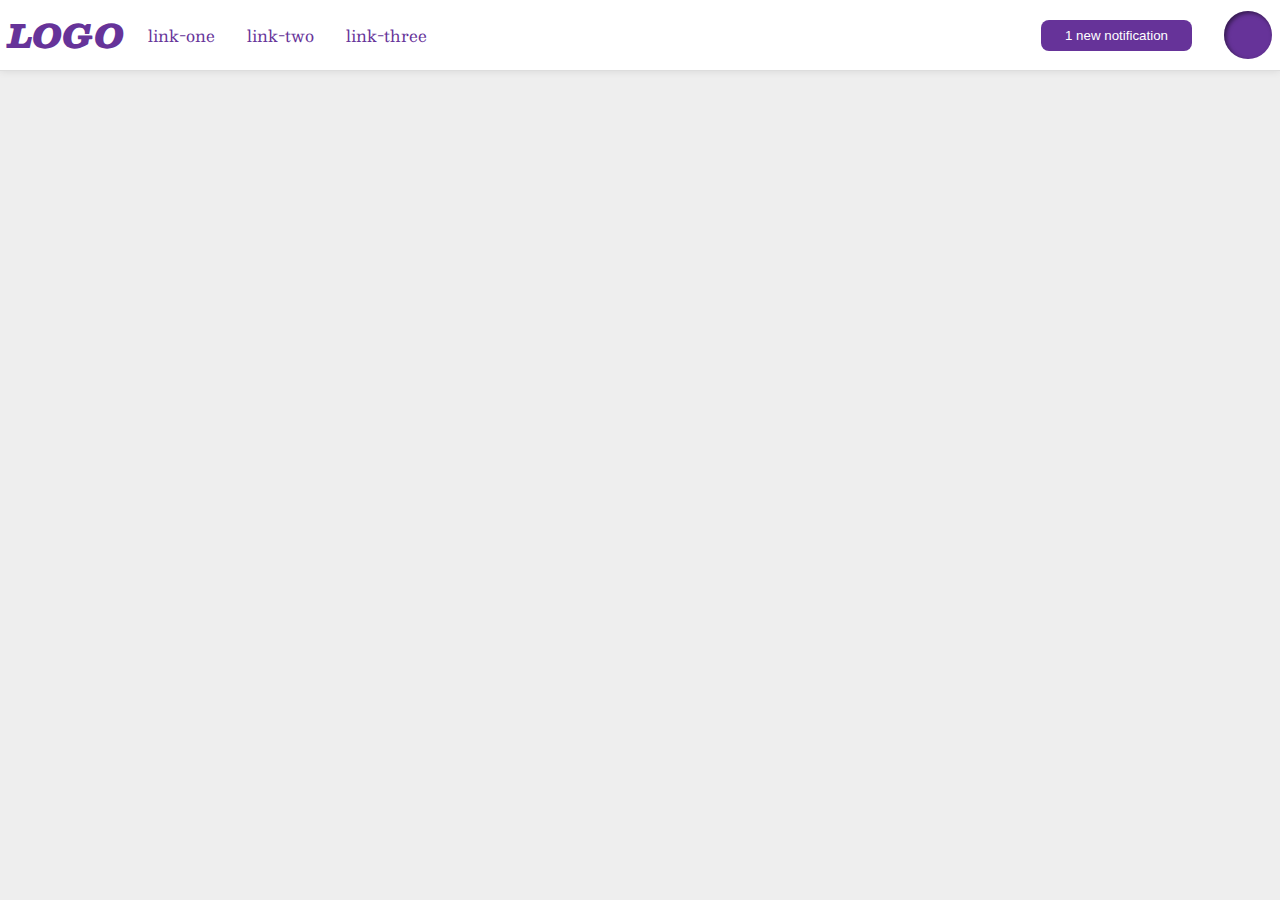
<file: foundations/flex/03-flex-header-2/index.html>
<!DOCTYPE html>
<html lang="en">
  <head>
    <meta charset="UTF-8">
    <meta http-equiv="X-UA-Compatible" content="IE=edge">
    <meta name="viewport" content="width=device-width, initial-scale=1.0">
    <title>Flex Header 2</title>
    <link rel="stylesheet" href="style.css">
  </head>
  <body>
    <div class="header">
      <div class="left-section">
        <div class="logo">LOGO</div>
        <ul class="links">
        <li><a href="https://google.com">link-one</a></li>
        <li><a href="https://google.com">link-two</a></li>
        <li><a href="https://google.com">link-three</a></li>
        </ul>
      </div>
      <div class="right-section">
          <button class="notifications">1 new notification</button>
        <div class="profile-image"></div>
      </div>

    </div>
  </body>
</html>
</file>
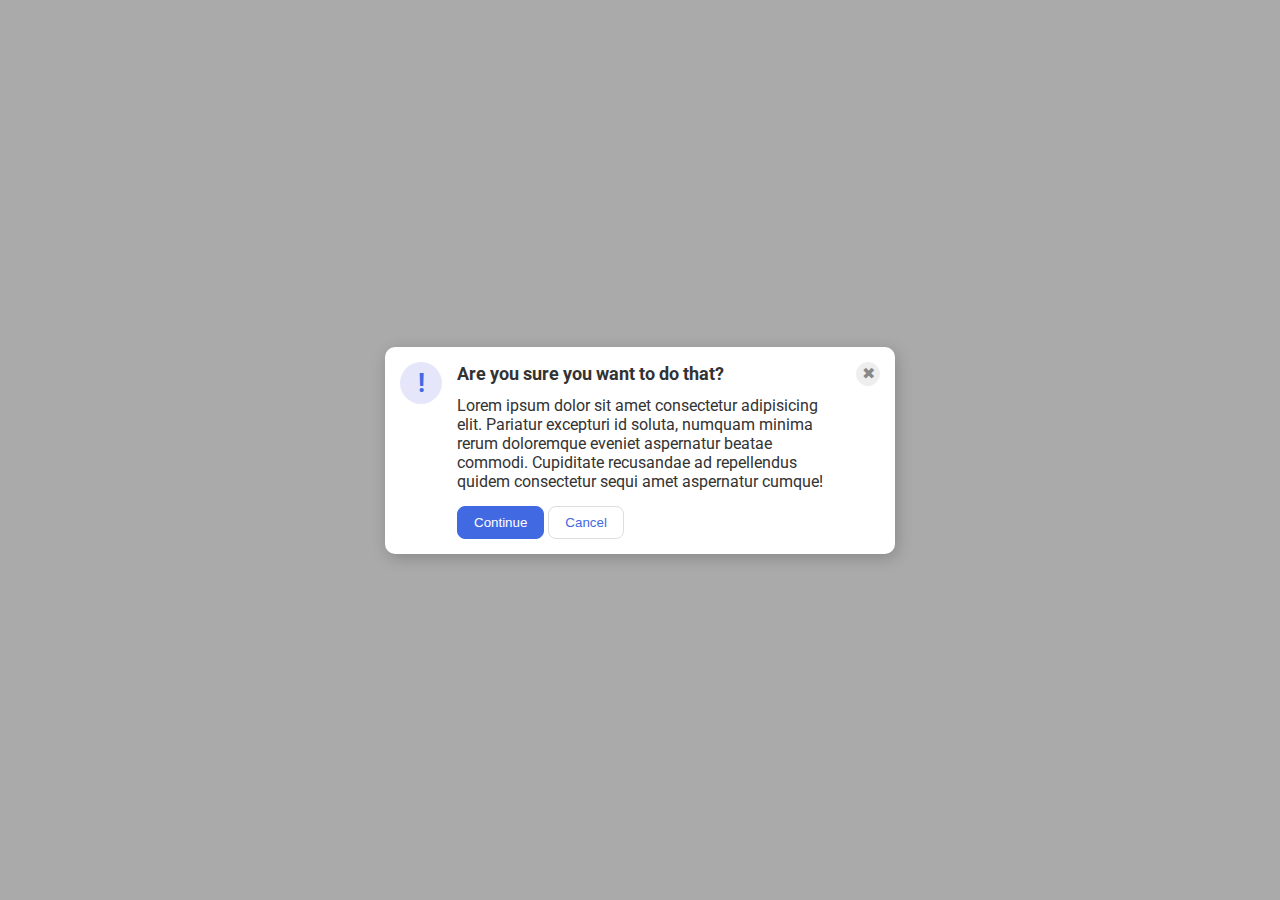
<file: foundations/flex/05-flex-modal/index.html>
<!DOCTYPE html>
<html lang="en">
  <head>
    <meta charset="UTF-8" />
    <meta http-equiv="X-UA-Compatible" content="IE=edge" />
    <meta name="viewport" content="width=device-width, initial-scale=1.0" />
    <link rel="stylesheet" href="style.css" />
    <title>Modal</title>
  </head>
  <body>
    <div class="modal">
      <div class="icon">!</div>
      <div class="container">
        <div class="header-container">
          <div class="header">Are you sure you want to do that?</div>
          <button class="close-button">✖</button>
        </div>
        <div class="text">
          Lorem ipsum dolor sit amet consectetur adipisicing elit. Pariatur
          excepturi id soluta, numquam minima rerum doloremque eveniet
          aspernatur beatae commodi. Cupiditate recusandae ad repellendus quidem
          consectetur sequi amet aspernatur cumque!
        </div>
        <button class="continue">Continue</button>
        <button class="cancel">Cancel</button>
      </div>
    </div>
  </body>
</html>
</file>
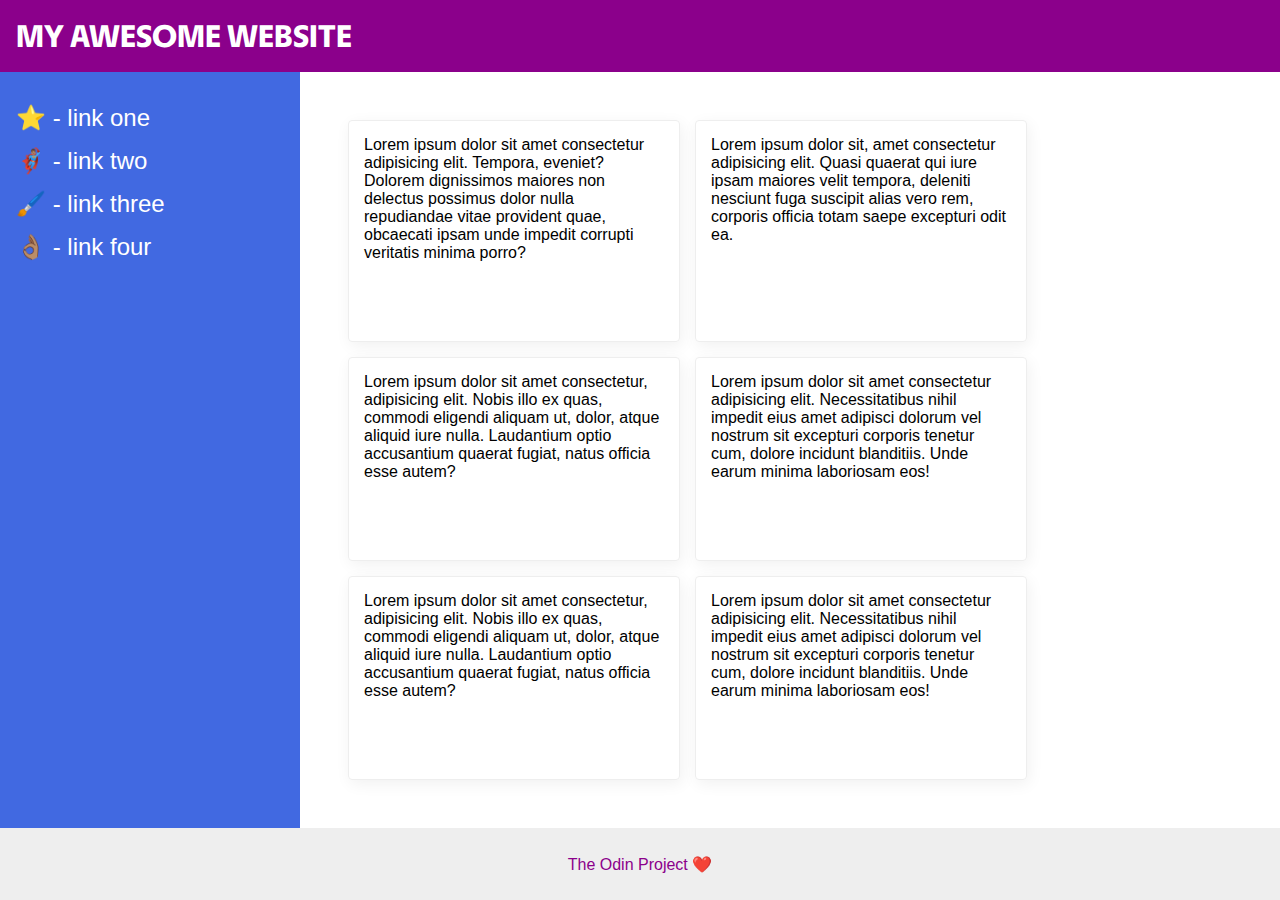
<file: foundations/flex/07-flex-layout-2/index.html>
<!DOCTYPE html>
<html lang="en">
  <head>
    <meta charset="UTF-8">
    <meta http-equiv="X-UA-Compatible" content="IE=edge">
    <meta name="viewport" content="width=device-width, initial-scale=1.0">
    <title>The Holy Grail</title>
    <link rel="stylesheet" href="style.css">
    <link rel="preconnect" href="https://fonts.googleapis.com">
    <link rel="preconnect" href="https://fonts.gstatic.com" crossorigin>
    <link href="https://fonts.googleapis.com/css2?family=Oswald:wght@200..700&family=TASA+Explorer:wght@400..800&display=swap" rel="stylesheet">  
  </head>
  <body>
    <div class="header">
      MY AWESOME WEBSITE
    </div>
    
    <div class="page-center">

      <div class="sidebar">
        <ul>
          <li><a href="#">⭐ - link one</a></li>
          <li><a href="#">🦸🏽‍♂️ - link two</a></li>
          <li><a href="#">🖌️ - link three</a></li>
          <li><a href="#">👌🏽 - link four</a></li>
        </ul>
      </div>

      <div class="cards-container">
        <div class="card">Lorem ipsum dolor sit amet consectetur adipisicing elit. Tempora, eveniet? Dolorem dignissimos maiores non delectus possimus dolor nulla repudiandae vitae provident quae, obcaecati ipsam unde impedit corrupti veritatis minima porro?</div>
        <div class="card">Lorem ipsum dolor sit, amet consectetur adipisicing elit. Quasi quaerat qui iure ipsam maiores velit tempora, deleniti nesciunt fuga suscipit alias vero rem, corporis officia totam saepe excepturi odit ea.</div>
        <div class="card">Lorem ipsum dolor sit amet consectetur, adipisicing elit. Nobis illo ex quas, commodi eligendi aliquam ut, dolor, atque aliquid iure nulla. Laudantium optio accusantium quaerat fugiat, natus officia esse autem?</div>
        <div class="card">Lorem ipsum dolor sit amet consectetur adipisicing elit. Necessitatibus nihil impedit eius amet adipisci dolorum vel nostrum sit excepturi corporis tenetur cum, dolore incidunt blanditiis. Unde earum minima laboriosam eos!</div>
        <div class="card">Lorem ipsum dolor sit amet consectetur, adipisicing elit. Nobis illo ex quas, commodi eligendi aliquam ut, dolor, atque aliquid iure nulla. Laudantium optio accusantium quaerat fugiat, natus officia esse autem?</div>
        <div class="card">Lorem ipsum dolor sit amet consectetur adipisicing elit. Necessitatibus nihil impedit eius amet adipisci dolorum vel nostrum sit excepturi corporis tenetur cum, dolore incidunt blanditiis. Unde earum minima laboriosam eos!</div>
      </div>

    </div>

    <div class="footer">
      The Odin Project ❤️
    </div>
    
  </body>
</html>
</file>
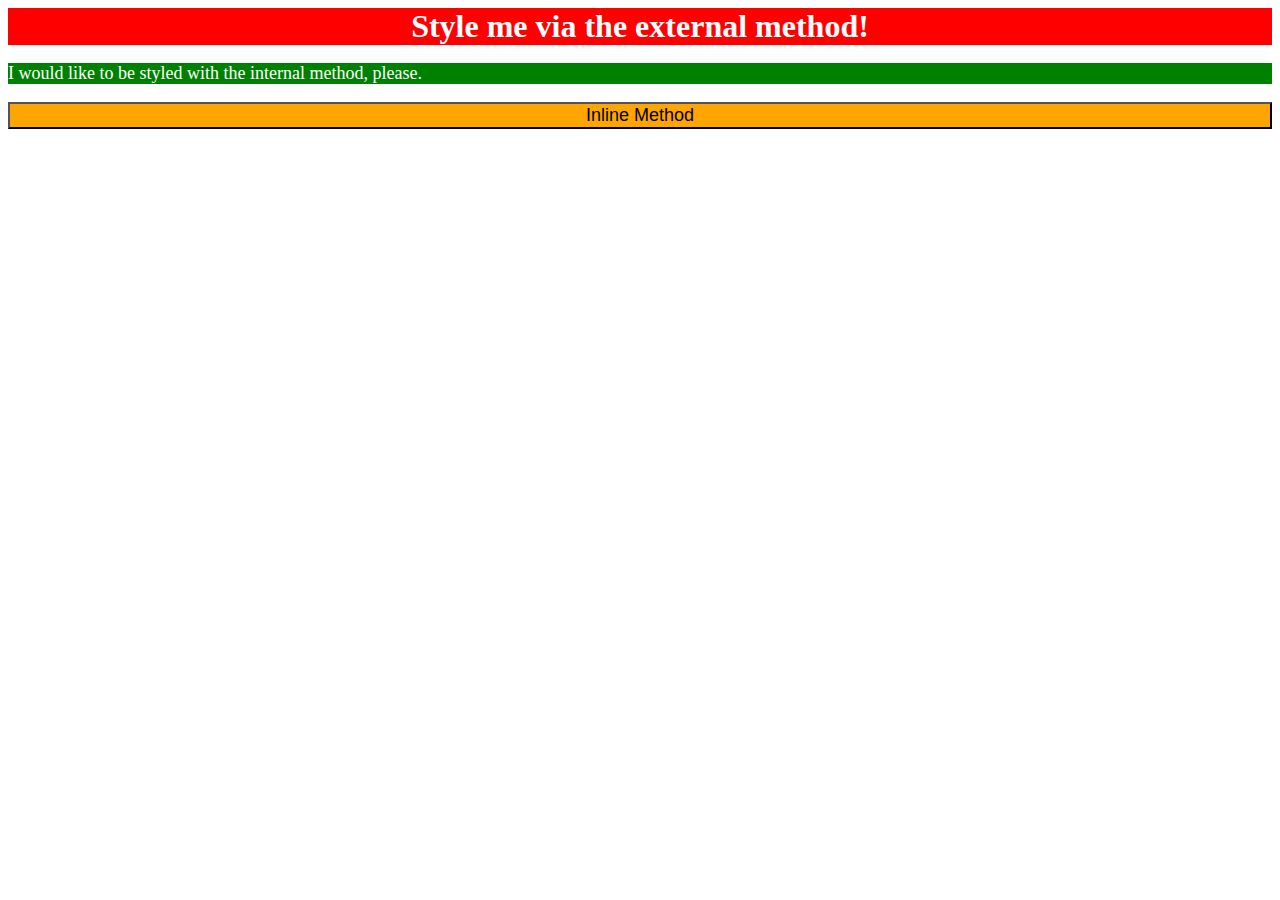
<file: foundations/intro-to-css/01-css-methods/index.html>
<!DOCTYPE html>
<html lang="en">
  <head>
    <meta charset="UTF-8">
    <meta http-equiv="X-UA-Compatible" content="IE=edge">
    <meta name="viewport" content="width=device-width, initial-scale=1.0">
    <link rel="stylesheet" href="styles.css">
    <style>
      p {
        background-color: green;
        color: white;
        font-size: 18px;
      }
    </style>
    <title>Methods for Adding CSS</title>
  </head>
  <body>
    <div>Style me via the external method!</div>
    <p>I would like to be styled with the internal method, please.</p>
    <button style="background-color: orange; font-size: 18px; min-width: 100%;">Inline Method</button>
  </body>
</html>
</file>
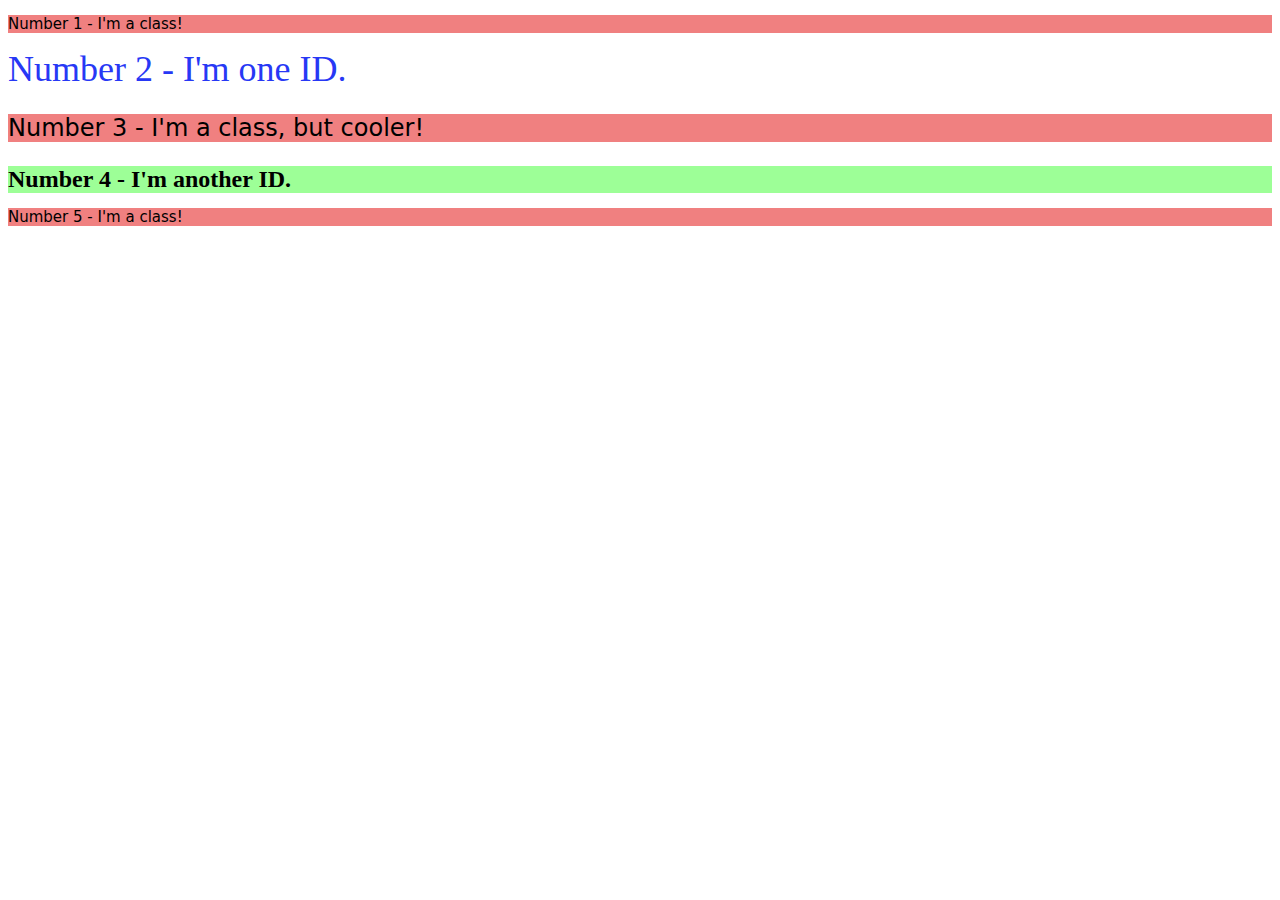
<file: foundations/intro-to-css/02-class-id-selectors/index.html>
<!DOCTYPE html>
<html lang="en">
  <head>
    <meta charset="UTF-8">
    <meta http-equiv="X-UA-Compatible" content="IE=edge">
    <meta name="viewport" content="width=device-width, initial-scale=1.0">
    <title>Class and ID Selectors</title>
    <link rel="stylesheet" href="style.css">
  </head>
  <body>
    <p>Number 1 - I'm a class!</p>
    <div id="second-element">Number 2 - I'm one ID.</div>
    <p id="separate">Number 3 - I'm a class, but cooler!</p>
    <div id="different">Number 4 - I'm another ID.</div>
    <p>Number 5 - I'm a class!</p>
  </body>
</html>
</file>
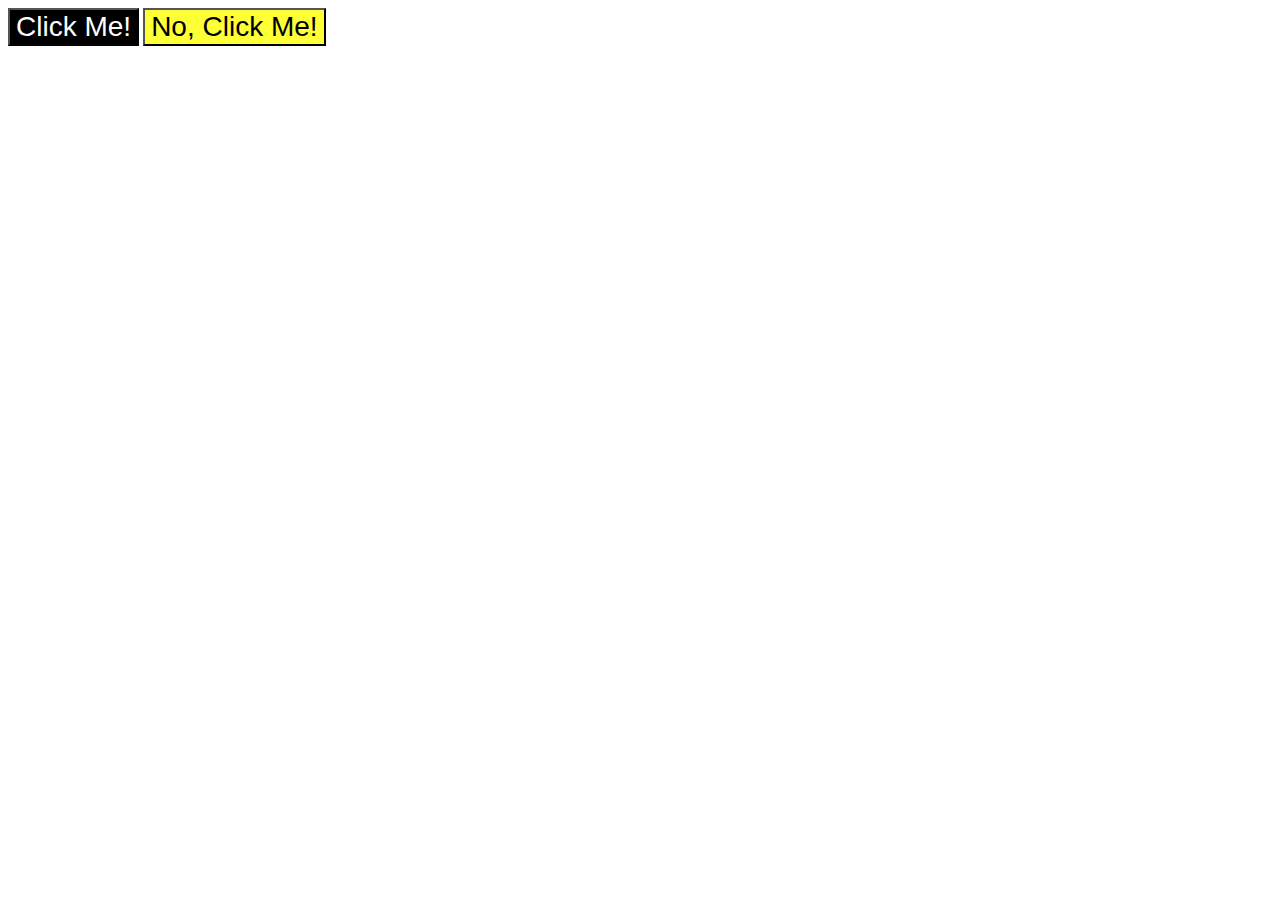
<file: foundations/intro-to-css/03-grouping-selectors/index.html>
<!DOCTYPE html>
<html lang="en">
  <head>
    <meta charset="UTF-8">
    <meta http-equiv="X-UA-Compatible" content="IE=edge">
    <meta name="viewport" content="width=device-width, initial-scale=1.0">
    <title>Grouping Selectors</title>
    <link rel="stylesheet" href="style.css">
  </head>
  <body>
    <button class="black-button">Click Me!</button>
    <button class="yellow-button">No, Click Me!</button>
  </body>
</html>
</file>
<file: foundations/flex/03-flex-header-2/style.css>
/* this is some magical font-importing.  
you'll learn about it later. */
@import url('https://fonts.googleapis.com/css2?family=Besley:ital,wght@0,400;1,900&display=swap');

body {
  margin: 0;
  background: #eee;
  font-family: Besley, serif;
}

.header {
  background: white;
  border-bottom: 1px solid #ddd;
  box-shadow: 0 0 8px rgba(0,0,0,.1);
  display: flex;
  justify-content: space-between;
  padding: 8px;
}

.profile-image {
  background: rebeccapurple;
  box-shadow: inset 2px 2px 4px rgba(0,0,0,.5);
  border-radius: 50%;
  width: 48px;
  height: 48px;
  margin-left: 16px;
}

.logo {
  color: rebeccapurple;
  font-size: 32px;
  font-weight: 900;
  font-style: italic;
}

button {
  border: none;
  border-radius: 8px;
  background: rebeccapurple;
  color: white;
  padding: 8px 24px;
}

a {
  /* this removes the line under our links */
  text-decoration: none;
  color: rebeccapurple;
  margin: 8px;
}

ul {
  list-style-type: none;
  display: flex;
  margin: 0;
  padding: 0;
  gap: 16px;
}

.left-section, .right-section {
  display: flex;
  align-items: center;
  gap: 16px;
}
</file>
<file: foundations/flex/05-flex-modal/style.css>
@import url("https://fonts.googleapis.com/css2?family=Roboto:wght@400;700&display=swap");

html,
body {
  height: 100%;
}

body {
  font-family: Roboto, sans-serif;
  margin: 0;
  background: #aaa;
  color: #333;
  /* I'll give you this one for free lol */
  display: flex;
  align-items: center;
  justify-content: center;
}

.modal {
  background: white;
  width: 480px;
  border-radius: 10px;
  box-shadow: 2px 4px 16px rgba(0, 0, 0, 0.2);
}

.icon {
  color: royalblue;
  font-size: 26px;
  font-weight: 700;
  background: lavender;
  width: 42px;
  height: 42px;
  border-radius: 50%;
  display: flex;
  align-items: center;
  justify-content: center;
}

.close-button {
  background: #eee;
  border-radius: 50%;
  color: #888;
  font-weight: 400;
  font-size: 16px;
  height: 24px;
  width: 24px;
  display: flex;
  align-items: center;
  justify-content: center;
  border: 1px solid #eee;
  padding: 0;
}

button {
  cursor: pointer;
  padding: 8px 16px;
  border-radius: 8px;
}

button.continue {
  background: royalblue;
  border: 1px solid royalblue;
  color: white;
}

button.cancel {
  background: white;
  border: 1px solid #ddd;
  color: royalblue;
}

/* SOLUTION */

.modal {
  display: flex;
  padding: 15px;
}

.header {
  font-size: large;
  font-weight: bolder;
}

.icon {
  flex-shrink: 0;
  margin-right: 15px;
}

.header-container {
  display: flex;
  justify-content: space-between;
  align-items: center;
}

.text {
  margin-bottom: 15px;
  margin-top: 10px;
  text-wrap-style: balance;
}
</file>
<file: foundations/flex/07-flex-layout-2/style.css>
body {
  font-family: -apple-system, BlinkMacSystemFont, 'Segoe UI', Roboto, Oxygen, Ubuntu, Cantarell, 'Open Sans', 'Helvetica Neue', sans-serif;
  margin: 0;
  min-height: 100vh;
}

.header {
  height: 72px;
  background: darkmagenta;
  color: white;
}

.footer {
  height: 72px;
  background: #eee;
  color: darkmagenta;
}

.sidebar {
  width: 300px;
  background: royalblue;
  box-sizing: border-box;
}

.card {
  border: 1px solid #eee;
  box-shadow: 2px 4px 16px rgba(0,0,0,.06);
  border-radius: 4px;
}

/* SOLUTION */

body {
  display: flex;
  flex-direction: column;
}

.header {
  display: flex;
  align-items: center;
  padding-left: 16px;
  font-size: 32px;
  font-weight: 900;
  font-family: "TASA Explorer", sans-serif;
}

.footer {
  display: flex;
  justify-content: center;
  align-items: center;
}

.sidebar {
  display: flex;
  width: 300px;
  flex-shrink: 0;
}

.cards-container {
  display: flex;
  gap: 15px;
  padding: 48px;
  flex-wrap: wrap;
}

ul {
  list-style-type: none;
  display: flex;
  flex-direction: column;
  padding: 16px; 
  gap: 15px;
}

ul li a {
  text-decoration: none;
  font-size: 24px;
  color: white;
}

.page-center {
  display: flex;
  flex-grow: 1;
}

.card {
  display: flex;
  length: 600px;
  max-width: 300px;
  padding: 15px;
  font-weight: 500;
}
</file>
<file: foundations/intro-to-css/01-css-methods/styles.css>
/* Styles.css - External Sheet */
div {
    color: white;
    background-color: red;
    font-size: 32px;
    text-align: center;
    font-weight: bold;
}
</file>
<file: foundations/intro-to-css/02-class-id-selectors/style.css>
/* Styles Sheet */
p {
    font-size: 15px;
    background-color: rgb(240,128,128);
    font-family: "Verdana", DejaVu Sans, sans-serif;
}
#second-element {
    color: #2738F5;
    font-size: 36px;
    font-family: Times New Roman;
}
#separate{
    font-size:24px;
}
#different{
    background-color:#9dff97;
    font-size: 24px;
    font-weight: bold;
}

/* I think I have a mistake, as in the TOP task it asks in last line ensure (Does the Number 3 element have multiple classes?) but I think I missed this part, Anyway I will come back to this task again for enhacements in near future insha'ALlah. */
</file>
<file: foundations/intro-to-css/03-grouping-selectors/style.css>
.black-button,
.yellow-button {
    font-size: 28px;
    font-family: Helvetica, "Times New Roman", "sans-serif";
}
.black-button {
    background-color: #000000;
    color: hsl(0, 0%, 100%);
}
.yellow-button {
    background-color: rgb(255, 255, 56);
}
</file>
